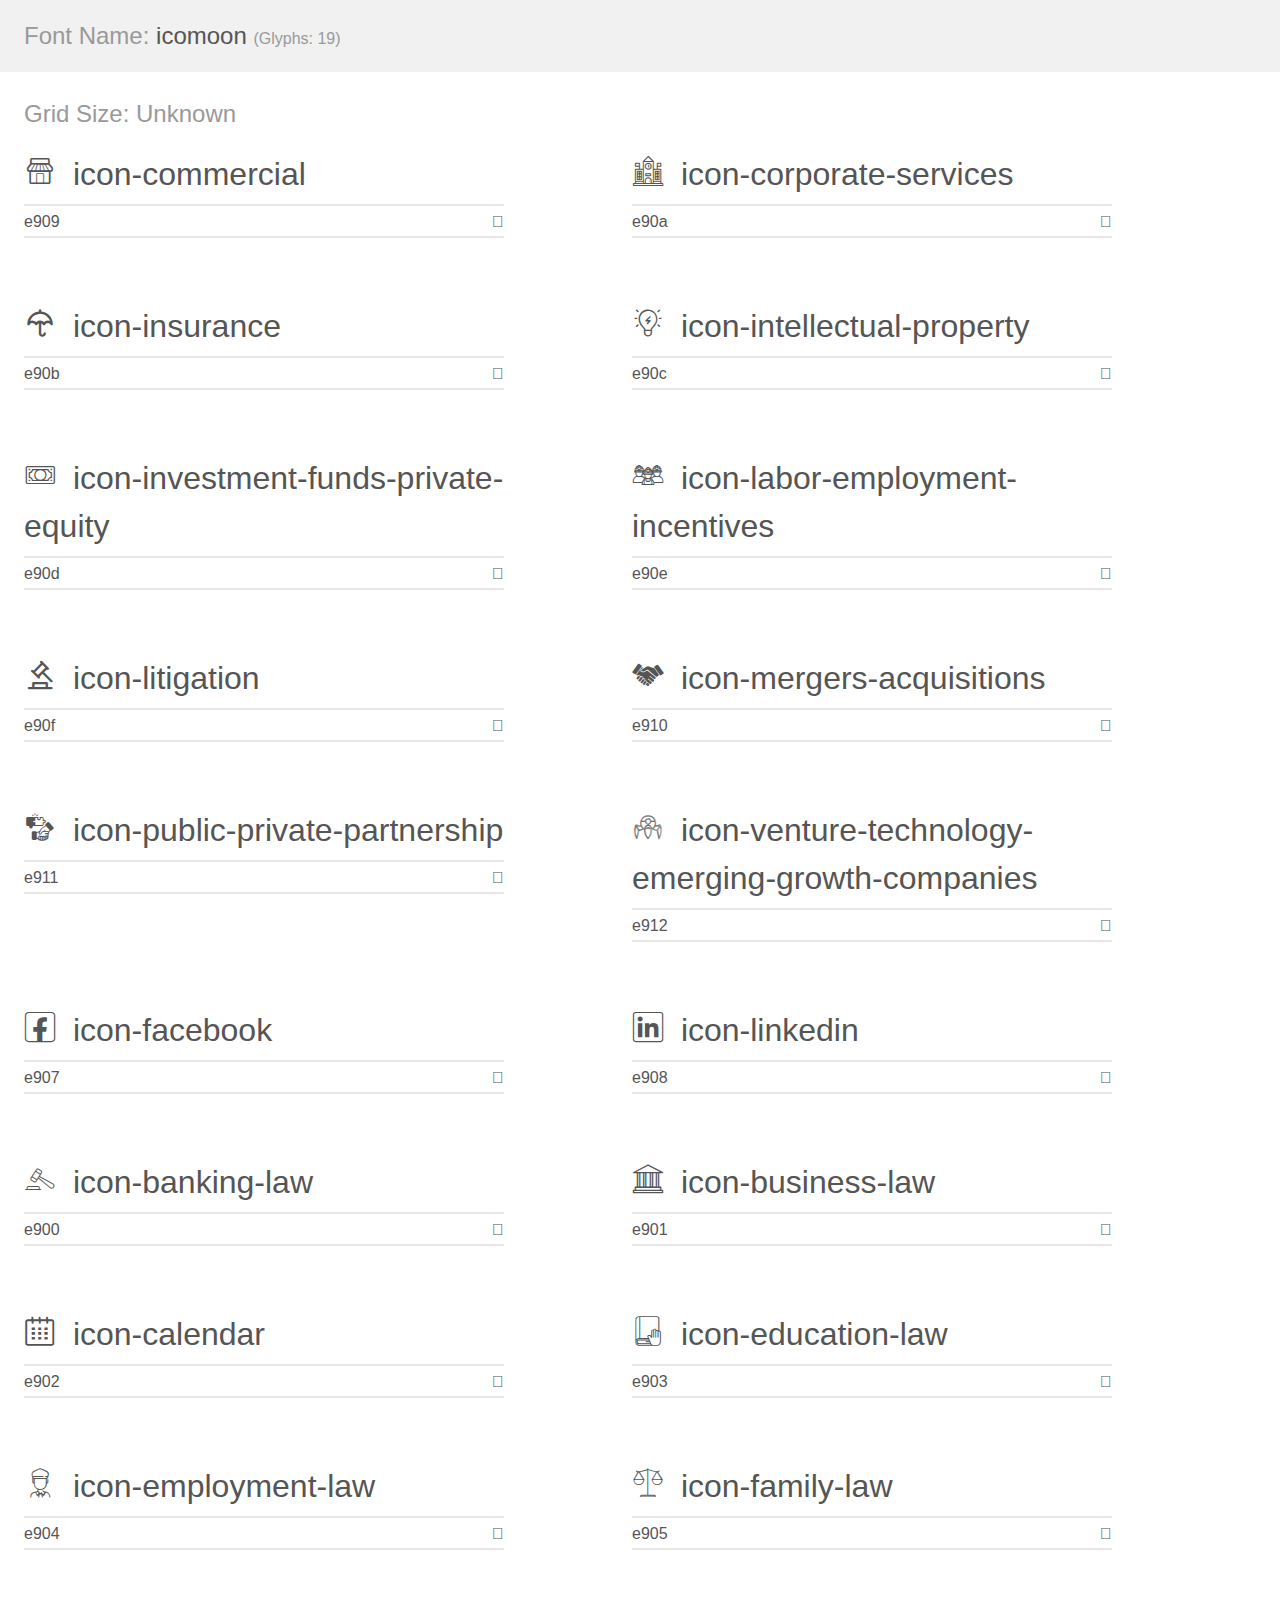
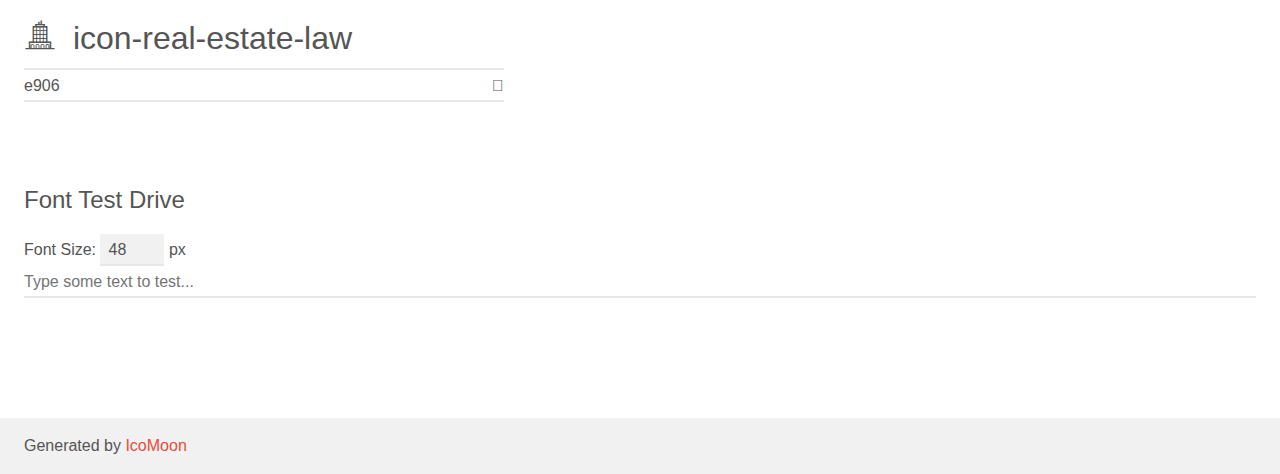
<file: lib/fonts/icomoon/icons/icomoon/demo.html>
<!doctype html>
<html>
<head>
    <meta charset="utf-8">
    <title>IcoMoon Demo</title>
    <meta name="description" content="An Icon Font Generated By IcoMoon.io">
    <meta name="viewport" content="width=device-width, initial-scale=1">
    <link rel="stylesheet" href="demo-files/demo.css">
    <link rel="stylesheet" href="style.css"></head>
<body>
    <div class="bgc1 clearfix">
        <h1 class="mhmm mvm"><span class="fgc1">Font Name:</span> icomoon <small class="fgc1">(Glyphs:&nbsp;19)</small></h1>
    </div>
    <div class="clearfix mhl ptl">
        <h1 class="mvm mtn fgc1">Grid Size: Unknown</h1>
        <div class="glyph fs1">
            <div class="clearfix bshadow0 pbs">
                <span class="icon-commercial"></span>
                <span class="mls"> icon-commercial</span>
            </div>
            <fieldset class="fs0 size1of1 clearfix hidden-false">
                <input type="text" readonly value="e909" class="unit size1of2" />
                <input type="text" maxlength="1" readonly value="&#xe909;" class="unitRight size1of2 talign-right" />
            </fieldset>
            <div class="fs0 bshadow0 clearfix hidden-true">
                <span class="unit pvs fgc1">liga: </span>
                <input type="text" readonly value="" class="liga unitRight" />
            </div>
        </div>
        <div class="glyph fs1">
            <div class="clearfix bshadow0 pbs">
                <span class="icon-corporate-services"></span>
                <span class="mls"> icon-corporate-services</span>
            </div>
            <fieldset class="fs0 size1of1 clearfix hidden-false">
                <input type="text" readonly value="e90a" class="unit size1of2" />
                <input type="text" maxlength="1" readonly value="&#xe90a;" class="unitRight size1of2 talign-right" />
            </fieldset>
            <div class="fs0 bshadow0 clearfix hidden-true">
                <span class="unit pvs fgc1">liga: </span>
                <input type="text" readonly value="" class="liga unitRight" />
            </div>
        </div>
        <div class="glyph fs1">
            <div class="clearfix bshadow0 pbs">
                <span class="icon-insurance"></span>
                <span class="mls"> icon-insurance</span>
            </div>
            <fieldset class="fs0 size1of1 clearfix hidden-false">
                <input type="text" readonly value="e90b" class="unit size1of2" />
                <input type="text" maxlength="1" readonly value="&#xe90b;" class="unitRight size1of2 talign-right" />
            </fieldset>
            <div class="fs0 bshadow0 clearfix hidden-true">
                <span class="unit pvs fgc1">liga: </span>
                <input type="text" readonly value="" class="liga unitRight" />
            </div>
        </div>
        <div class="glyph fs1">
            <div class="clearfix bshadow0 pbs">
                <span class="icon-intellectual-property"></span>
                <span class="mls"> icon-intellectual-property</span>
            </div>
            <fieldset class="fs0 size1of1 clearfix hidden-false">
                <input type="text" readonly value="e90c" class="unit size1of2" />
                <input type="text" maxlength="1" readonly value="&#xe90c;" class="unitRight size1of2 talign-right" />
            </fieldset>
            <div class="fs0 bshadow0 clearfix hidden-true">
                <span class="unit pvs fgc1">liga: </span>
                <input type="text" readonly value="" class="liga unitRight" />
            </div>
        </div>
        <div class="glyph fs1">
            <div class="clearfix bshadow0 pbs">
                <span class="icon-investment-funds-private-equity"></span>
                <span class="mls"> icon-investment-funds-private-equity</span>
            </div>
            <fieldset class="fs0 size1of1 clearfix hidden-false">
                <input type="text" readonly value="e90d" class="unit size1of2" />
                <input type="text" maxlength="1" readonly value="&#xe90d;" class="unitRight size1of2 talign-right" />
            </fieldset>
            <div class="fs0 bshadow0 clearfix hidden-true">
                <span class="unit pvs fgc1">liga: </span>
                <input type="text" readonly value="" class="liga unitRight" />
            </div>
        </div>
        <div class="glyph fs1">
            <div class="clearfix bshadow0 pbs">
                <span class="icon-labor-employment-incentives"></span>
                <span class="mls"> icon-labor-employment-incentives</span>
            </div>
            <fieldset class="fs0 size1of1 clearfix hidden-false">
                <input type="text" readonly value="e90e" class="unit size1of2" />
                <input type="text" maxlength="1" readonly value="&#xe90e;" class="unitRight size1of2 talign-right" />
            </fieldset>
            <div class="fs0 bshadow0 clearfix hidden-true">
                <span class="unit pvs fgc1">liga: </span>
                <input type="text" readonly value="" class="liga unitRight" />
            </div>
        </div>
        <div class="glyph fs1">
            <div class="clearfix bshadow0 pbs">
                <span class="icon-litigation"></span>
                <span class="mls"> icon-litigation</span>
            </div>
            <fieldset class="fs0 size1of1 clearfix hidden-false">
                <input type="text" readonly value="e90f" class="unit size1of2" />
                <input type="text" maxlength="1" readonly value="&#xe90f;" class="unitRight size1of2 talign-right" />
            </fieldset>
            <div class="fs0 bshadow0 clearfix hidden-true">
                <span class="unit pvs fgc1">liga: </span>
                <input type="text" readonly value="" class="liga unitRight" />
            </div>
        </div>
        <div class="glyph fs1">
            <div class="clearfix bshadow0 pbs">
                <span class="icon-mergers-acquisitions"></span>
                <span class="mls"> icon-mergers-acquisitions</span>
            </div>
            <fieldset class="fs0 size1of1 clearfix hidden-false">
                <input type="text" readonly value="e910" class="unit size1of2" />
                <input type="text" maxlength="1" readonly value="&#xe910;" class="unitRight size1of2 talign-right" />
            </fieldset>
            <div class="fs0 bshadow0 clearfix hidden-true">
                <span class="unit pvs fgc1">liga: </span>
                <input type="text" readonly value="" class="liga unitRight" />
            </div>
        </div>
        <div class="glyph fs1">
            <div class="clearfix bshadow0 pbs">
                <span class="icon-public-private-partnership"></span>
                <span class="mls"> icon-public-private-partnership</span>
            </div>
            <fieldset class="fs0 size1of1 clearfix hidden-false">
                <input type="text" readonly value="e911" class="unit size1of2" />
                <input type="text" maxlength="1" readonly value="&#xe911;" class="unitRight size1of2 talign-right" />
            </fieldset>
            <div class="fs0 bshadow0 clearfix hidden-true">
                <span class="unit pvs fgc1">liga: </span>
                <input type="text" readonly value="" class="liga unitRight" />
            </div>
        </div>
        <div class="glyph fs1">
            <div class="clearfix bshadow0 pbs">
                <span class="icon-venture-technology-emerging-growth-companies"></span>
                <span class="mls"> icon-venture-technology-emerging-growth-companies</span>
            </div>
            <fieldset class="fs0 size1of1 clearfix hidden-false">
                <input type="text" readonly value="e912" class="unit size1of2" />
                <input type="text" maxlength="1" readonly value="&#xe912;" class="unitRight size1of2 talign-right" />
            </fieldset>
            <div class="fs0 bshadow0 clearfix hidden-true">
                <span class="unit pvs fgc1">liga: </span>
                <input type="text" readonly value="" class="liga unitRight" />
            </div>
        </div>
        <div class="glyph fs1">
            <div class="clearfix bshadow0 pbs">
                <span class="icon-facebook"></span>
                <span class="mls"> icon-facebook</span>
            </div>
            <fieldset class="fs0 size1of1 clearfix hidden-false">
                <input type="text" readonly value="e907" class="unit size1of2" />
                <input type="text" maxlength="1" readonly value="&#xe907;" class="unitRight size1of2 talign-right" />
            </fieldset>
            <div class="fs0 bshadow0 clearfix hidden-true">
                <span class="unit pvs fgc1">liga: </span>
                <input type="text" readonly value="" class="liga unitRight" />
            </div>
        </div>
        <div class="glyph fs1">
            <div class="clearfix bshadow0 pbs">
                <span class="icon-linkedin"></span>
                <span class="mls"> icon-linkedin</span>
            </div>
            <fieldset class="fs0 size1of1 clearfix hidden-false">
                <input type="text" readonly value="e908" class="unit size1of2" />
                <input type="text" maxlength="1" readonly value="&#xe908;" class="unitRight size1of2 talign-right" />
            </fieldset>
            <div class="fs0 bshadow0 clearfix hidden-true">
                <span class="unit pvs fgc1">liga: </span>
                <input type="text" readonly value="" class="liga unitRight" />
            </div>
        </div>
        <div class="glyph fs1">
            <div class="clearfix bshadow0 pbs">
                <span class="icon-banking-law"></span>
                <span class="mls"> icon-banking-law</span>
            </div>
            <fieldset class="fs0 size1of1 clearfix hidden-false">
                <input type="text" readonly value="e900" class="unit size1of2" />
                <input type="text" maxlength="1" readonly value="&#xe900;" class="unitRight size1of2 talign-right" />
            </fieldset>
            <div class="fs0 bshadow0 clearfix hidden-true">
                <span class="unit pvs fgc1">liga: </span>
                <input type="text" readonly value="" class="liga unitRight" />
            </div>
        </div>
        <div class="glyph fs1">
            <div class="clearfix bshadow0 pbs">
                <span class="icon-business-law"></span>
                <span class="mls"> icon-business-law</span>
            </div>
            <fieldset class="fs0 size1of1 clearfix hidden-false">
                <input type="text" readonly value="e901" class="unit size1of2" />
                <input type="text" maxlength="1" readonly value="&#xe901;" class="unitRight size1of2 talign-right" />
            </fieldset>
            <div class="fs0 bshadow0 clearfix hidden-true">
                <span class="unit pvs fgc1">liga: </span>
                <input type="text" readonly value="" class="liga unitRight" />
            </div>
        </div>
        <div class="glyph fs1">
            <div class="clearfix bshadow0 pbs">
                <span class="icon-calendar"></span>
                <span class="mls"> icon-calendar</span>
            </div>
            <fieldset class="fs0 size1of1 clearfix hidden-false">
                <input type="text" readonly value="e902" class="unit size1of2" />
                <input type="text" maxlength="1" readonly value="&#xe902;" class="unitRight size1of2 talign-right" />
            </fieldset>
            <div class="fs0 bshadow0 clearfix hidden-true">
                <span class="unit pvs fgc1">liga: </span>
                <input type="text" readonly value="" class="liga unitRight" />
            </div>
        </div>
        <div class="glyph fs1">
            <div class="clearfix bshadow0 pbs">
                <span class="icon-education-law"></span>
                <span class="mls"> icon-education-law</span>
            </div>
            <fieldset class="fs0 size1of1 clearfix hidden-false">
                <input type="text" readonly value="e903" class="unit size1of2" />
                <input type="text" maxlength="1" readonly value="&#xe903;" class="unitRight size1of2 talign-right" />
            </fieldset>
            <div class="fs0 bshadow0 clearfix hidden-true">
                <span class="unit pvs fgc1">liga: </span>
                <input type="text" readonly value="" class="liga unitRight" />
            </div>
        </div>
        <div class="glyph fs1">
            <div class="clearfix bshadow0 pbs">
                <span class="icon-employment-law"></span>
                <span class="mls"> icon-employment-law</span>
            </div>
            <fieldset class="fs0 size1of1 clearfix hidden-false">
                <input type="text" readonly value="e904" class="unit size1of2" />
                <input type="text" maxlength="1" readonly value="&#xe904;" class="unitRight size1of2 talign-right" />
            </fieldset>
            <div class="fs0 bshadow0 clearfix hidden-true">
                <span class="unit pvs fgc1">liga: </span>
                <input type="text" readonly value="" class="liga unitRight" />
            </div>
        </div>
        <div class="glyph fs1">
            <div class="clearfix bshadow0 pbs">
                <span class="icon-family-law"></span>
                <span class="mls"> icon-family-law</span>
            </div>
            <fieldset class="fs0 size1of1 clearfix hidden-false">
                <input type="text" readonly value="e905" class="unit size1of2" />
                <input type="text" maxlength="1" readonly value="&#xe905;" class="unitRight size1of2 talign-right" />
            </fieldset>
            <div class="fs0 bshadow0 clearfix hidden-true">
                <span class="unit pvs fgc1">liga: </span>
                <input type="text" readonly value="" class="liga unitRight" />
            </div>
        </div>
        <div class="glyph fs1">
            <div class="clearfix bshadow0 pbs">
                <span class="icon-real-estate-law"></span>
                <span class="mls"> icon-real-estate-law</span>
            </div>
            <fieldset class="fs0 size1of1 clearfix hidden-false">
                <input type="text" readonly value="e906" class="unit size1of2" />
                <input type="text" maxlength="1" readonly value="&#xe906;" class="unitRight size1of2 talign-right" />
            </fieldset>
            <div class="fs0 bshadow0 clearfix hidden-true">
                <span class="unit pvs fgc1">liga: </span>
                <input type="text" readonly value="" class="liga unitRight" />
            </div>
        </div>
    </div>

    <!--[if gt IE 8]><!-->
    <div class="mhl clearfix mbl">
        <h1>Font Test Drive</h1>
        <label>
            Font Size: <input id="fontSize" type="number" class="textbox0 mbm"
            min="8" value="48" />
            px
        </label>
        <input id="testText" type="text" class="phl size1of1 mvl"
        placeholder="Type some text to test..." value=""/>
        <div id="testDrive" class="icon-" style="font-family: icomoon">&nbsp;
        </div>
    </div>
    <!--<![endif]-->
    <div class="bgc1 clearfix">
        <p class="mhl">Generated by <a href="https://icomoon.io/app">IcoMoon</a></p>
    </div>

    <script src="demo-files/demo.js"></script>
</body>
</html>
</file>
<file: lib/fonts/icomoon/icons/icomoon/demo-files/demo.css>
body {
  padding: 0;
  margin: 0;
  font-family: sans-serif;
  font-size: 1em;
  line-height: 1.5;
  color: #555;
  background: #fff;
}
h1 {
  font-size: 1.5em;
  font-weight: normal;
}
small {
  font-size: .66666667em;
}
a {
  color: #e74c3c;
  text-decoration: none;
}
a:hover, a:focus {
  box-shadow: 0 1px #e74c3c;
}
.bshadow0, input {
  box-shadow: inset 0 -2px #e7e7e7;
}
input:hover {
  box-shadow: inset 0 -2px #ccc;
}
input, fieldset {
  font-family: sans-serif;
  font-size: 1em;
  margin: 0;
  padding: 0;
  border: 0;
}
input {
  color: inherit;
  line-height: 1.5;
  height: 1.5em;
  padding: .25em 0;
}
input:focus {
  outline: none;
  box-shadow: inset 0 -2px #449fdb;
}
.glyph {
  font-size: 16px;
  width: 15em;
  padding-bottom: 1em;
  margin-right: 4em;
  margin-bottom: 1em;
  float: left;
  overflow: hidden;
}
.liga {
  width: 80%;
  width: calc(100% - 2.5em);
}
.talign-right {
  text-align: right;
}
.talign-center {
  text-align: center;
}
.bgc1 {
  background: #f1f1f1;
}
.fgc1 {
  color: #999;
}
.fgc0 {
  color: #000;
}
p {
  margin-top: 1em;
  margin-bottom: 1em;
}
.mvm {
  margin-top: .75em;
  margin-bottom: .75em;
}
.mtn {
  margin-top: 0;
}
.mtl, .mal {
  margin-top: 1.5em;
}
.mbl, .mal {
  margin-bottom: 1.5em;
}
.mal, .mhl {
  margin-left: 1.5em;
  margin-right: 1.5em;
}
.mhmm {
  margin-left: 1em;
  margin-right: 1em;
}
.mls {
  margin-left: .25em;
}
.ptl {
  padding-top: 1.5em;
}
.pbs, .pvs {
  padding-bottom: .25em;
}
.pvs, .pts {
  padding-top: .25em;
}
.unit {
  float: left;
}
.unitRight {
  float: right;
}
.size1of2 {
  width: 50%;
}
.size1of1 {
  width: 100%;
}
.clearfix:before, .clearfix:after {
  content: " ";
  display: table;
}
.clearfix:after {
  clear: both;
}
.hidden-true {
  display: none;
}
.textbox0 {
  width: 3em;
  background: #f1f1f1;
  padding: .25em .5em;
  line-height: 1.5;
  height: 1.5em;
}
#testDrive {
  display: block;
  padding-top: 24px;
  line-height: 1.5;
}
.fs0 {
  font-size: 16px;
}
.fs1 {
  font-size: 32px;
}
</file>
<file: lib/fonts/icomoon/icons/icomoon/style.css>
@font-face {
  font-family: 'icomoon';
  src:  url('fonts/icomoon.eot?4divhs');
  src:  url('fonts/icomoon.eot?4divhs#iefix') format('embedded-opentype'),
    url('fonts/icomoon.ttf?4divhs') format('truetype'),
    url('fonts/icomoon.woff?4divhs') format('woff'),
    url('fonts/icomoon.svg?4divhs#icomoon') format('svg');
  font-weight: normal;
  font-style: normal;
  font-display: block;
}

[class^="icon-"], [class*=" icon-"] {
  /* use !important to prevent issues with browser extensions that change fonts */
  font-family: 'icomoon' !important;
  speak: never;
  font-style: normal;
  font-weight: normal;
  font-variant: normal;
  text-transform: none;
  line-height: 1;

  /* Better Font Rendering =========== */
  -webkit-font-smoothing: antialiased;
  -moz-osx-font-smoothing: grayscale;
}

.icon-commercial:before {
  content: "\e909";
}
.icon-corporate-services:before {
  content: "\e90a";
}
.icon-insurance:before {
  content: "\e90b";
}
.icon-intellectual-property:before {
  content: "\e90c";
}
.icon-investment-funds-private-equity:before {
  content: "\e90d";
}
.icon-labor-employment-incentives:before {
  content: "\e90e";
}
.icon-litigation:before {
  content: "\e90f";
}
.icon-mergers-acquisitions:before {
  content: "\e910";
}
.icon-public-private-partnership:before {
  content: "\e911";
}
.icon-venture-technology-emerging-growth-companies:before {
  content: "\e912";
}
.icon-facebook:before {
  content: "\e907";
}
.icon-linkedin:before {
  content: "\e908";
}
.icon-banking-law:before {
  content: "\e900";
}
.icon-business-law:before {
  content: "\e901";
}
.icon-calendar:before {
  content: "\e902";
}
.icon-education-law:before {
  content: "\e903";
}
.icon-employment-law:before {
  content: "\e904";
}
.icon-family-law:before {
  content: "\e905";
}
.icon-real-estate-law:before {
  content: "\e906";
}
</file>
